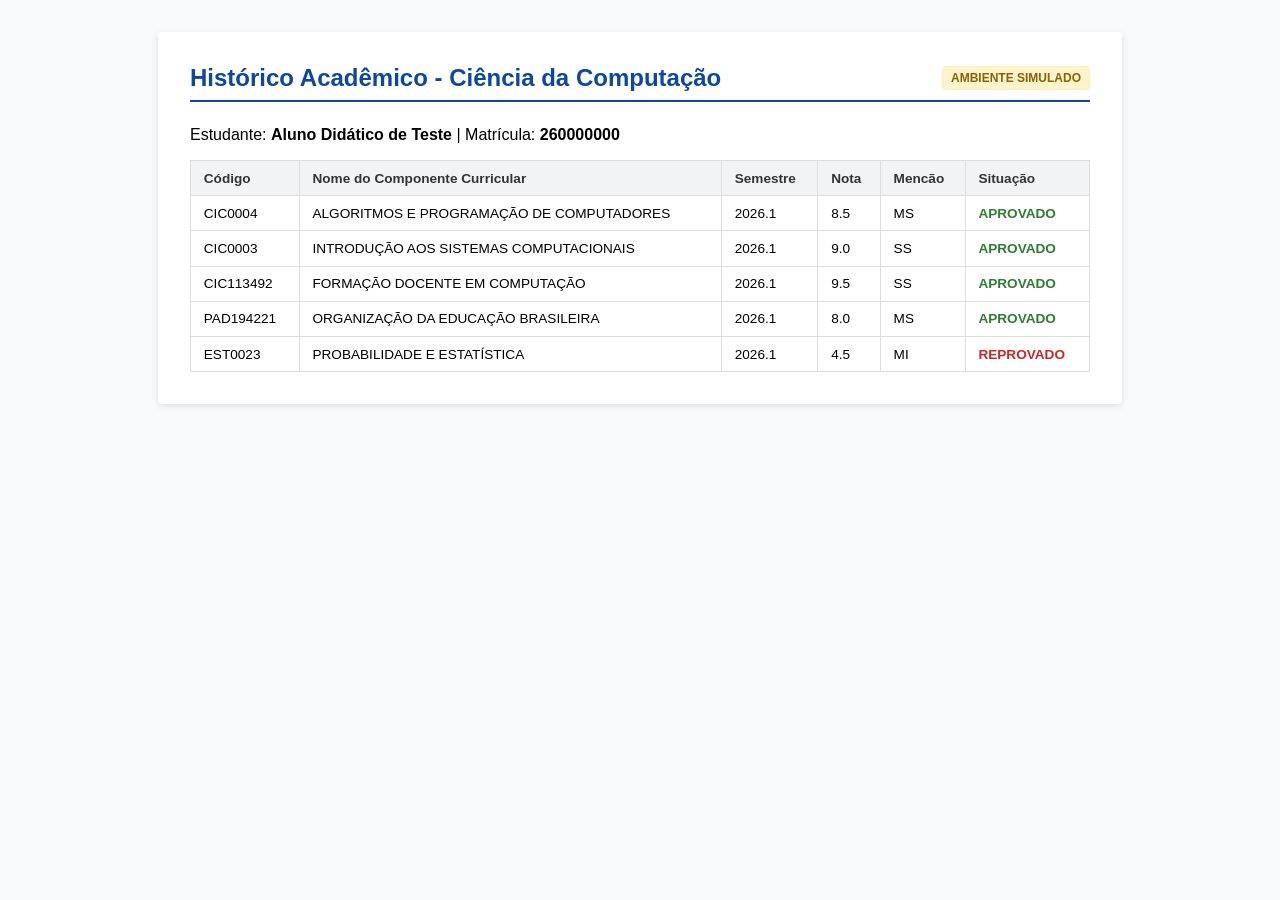
<file: templates/mock_historico.html>
<!DOCTYPE html>
<html lang="pt-BR">
<head>
    <meta charset="UTF-8">
    <meta name="viewport" content="width=device-width, initial-scale=1.0">
    <title>Histórico Acadêmico (SIMULADO)</title>
    <style>
        body {
            font-family: Arial, sans-serif;
            background-color: #f7f9fa;
            margin: 0;
            padding: 2rem;
        }
        .container {
            max-width: 900px;
            margin: 0 auto;
            background: white;
            padding: 2rem;
            border-radius: 4px;
            box-shadow: 0 2px 6px rgba(0,0,0,0.1);
        }
        .header {
            border-bottom: 2px solid #0d47a1;
            padding-bottom: 0.5rem;
            margin-bottom: 1.5rem;
            display: flex;
            justify-content: space-between;
            align-items: center;
        }
        .header h2 {
            margin: 0;
            color: #0d47a1;
        }
        .warning-tag {
            background-color: #fff3cd;
            color: #856404;
            padding: 0.25rem 0.5rem;
            border-radius: 4px;
            font-size: 0.75rem;
            font-weight: bold;
            border: 1px solid #ffeeba;
        }
        table {
            width: 100%;
            border-collapse: collapse;
            margin-top: 1rem;
        }
        th, td {
            border: 1px solid #ddd;
            padding: 0.6rem 0.8rem;
            text-align: left;
            font-size: 0.85rem;
        }
        th {
            background-color: #f1f3f5;
            color: #333;
        }
        .aprovado {
            color: #2e7d32;
            font-weight: bold;
        }
        .reprovado {
            color: #c62828;
            font-weight: bold;
        }
    </style>
</head>
<body>
    <div class="container">
        <div class="header">
            <h2>Histórico Acadêmico - Ciência da Computação</h2>
            <div class="warning-tag">AMBIENTE SIMULADO</div>
        </div>
        
        <p>Estudante: <strong>Aluno Didático de Teste</strong> | Matrícula: <strong>260000000</strong></p>
        
        <table class="tabelaRelatorio">
            <thead>
                <tr>
                    <th>Código</th>
                    <th>Nome do Componente Curricular</th>
                    <th>Semestre</th>
                    <th>Nota</th>
                    <th>Mencão</th>
                    <th>Situação</th>
                </tr>
            </thead>
            <tbody>
                <tr>
                    <td>CIC0004</td>
                    <td>ALGORITMOS E PROGRAMAÇÃO DE COMPUTADORES</td>
                    <td>2026.1</td>
                    <td>8.5</td>
                    <td>MS</td>
                    <td class="aprovado">APROVADO</td>
                </tr>
                <tr>
                    <td>CIC0003</td>
                    <td>INTRODUÇÃO AOS SISTEMAS COMPUTACIONAIS</td>
                    <td>2026.1</td>
                    <td>9.0</td>
                    <td>SS</td>
                    <td class="aprovado">APROVADO</td>
                </tr>
                <tr>
                    <td>CIC113492</td>
                    <td>FORMAÇÃO DOCENTE EM COMPUTAÇÃO</td>
                    <td>2026.1</td>
                    <td>9.5</td>
                    <td>SS</td>
                    <td class="aprovado">APROVADO</td>
                </tr>
                <tr>
                    <td>PAD194221</td>
                    <td>ORGANIZAÇÃO DA EDUCAÇÃO BRASILEIRA</td>
                    <td>2026.1</td>
                    <td>8.0</td>
                    <td>MS</td>
                    <td class="aprovado">APROVADO</td>
                </tr>
                <tr>
                    <td>EST0023</td>
                    <td>PROBABILIDADE E ESTATÍSTICA</td>
                    <td>2026.1</td>
                    <td>4.5</td>
                    <td>MI</td>
                    <td class="reprovado">REPROVADO</td>
                </tr>
            </tbody>
        </table>
    </div>
</body>
</html>
</file>
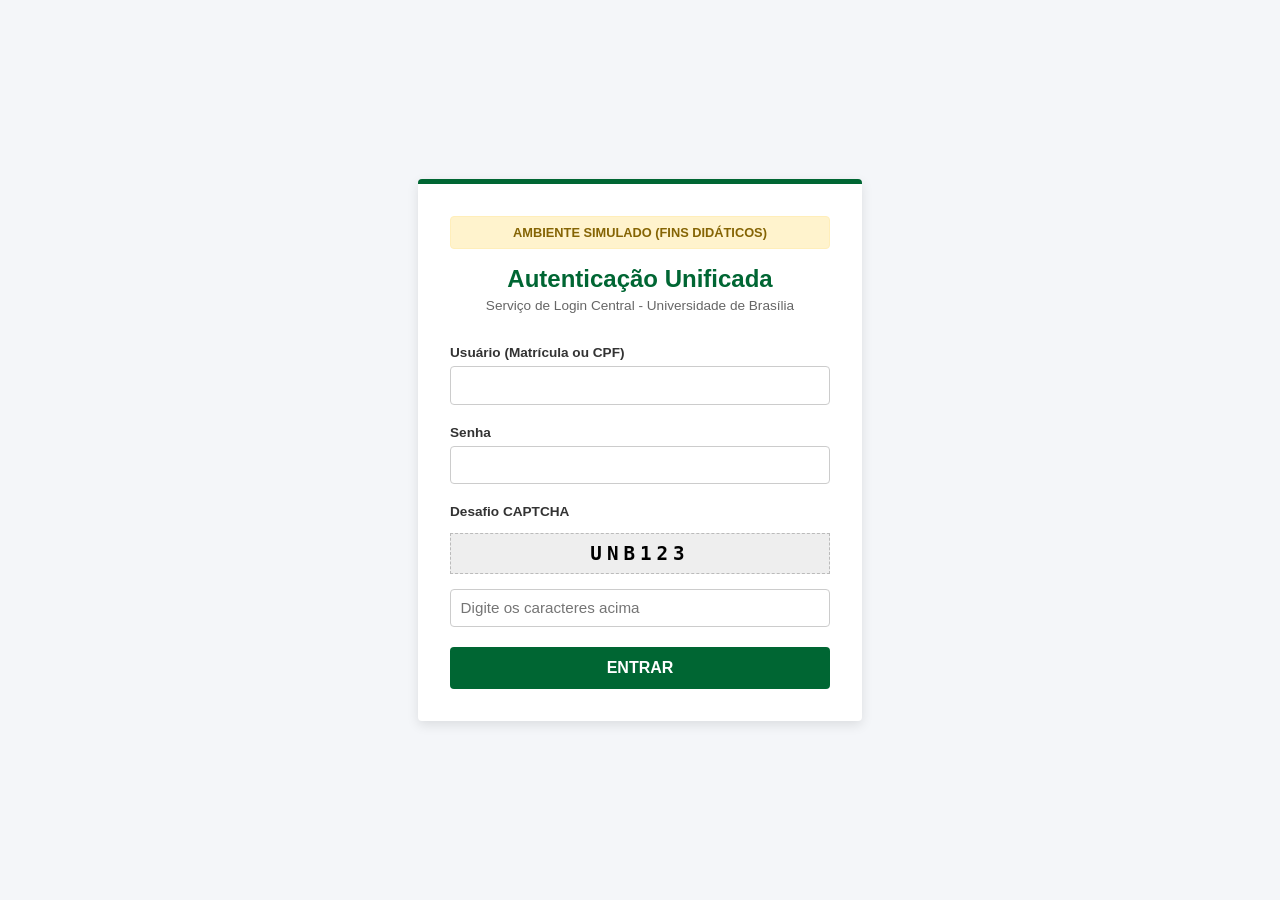
<file: templates/mock_login.html>
<!DOCTYPE html>
<html lang="pt-BR">
<head>
    <meta charset="UTF-8">
    <meta name="viewport" content="width=device-width, initial-scale=1.0">
    <title>UnB - Central de Autenticação (SIMULADO)</title>
    <style>
        body {
            font-family: Arial, sans-serif;
            background-color: #f4f6f9;
            display: flex;
            justify-content: center;
            align-items: center;
            min-height: 100vh;
            margin: 0;
        }
        .login-box {
            background: white;
            border-radius: 4px;
            box-shadow: 0 4px 12px rgba(0,0,0,0.1);
            width: 380px;
            padding: 2rem;
            border-top: 5px solid #006633;
        }
        .header {
            text-align: center;
            margin-bottom: 2rem;
        }
        .header h2 {
            margin: 0;
            color: #006633;
        }
        .header p {
            color: #666;
            font-size: 0.85rem;
            margin: 5px 0 0 0;
        }
        .form-group {
            margin-bottom: 1.25rem;
            display: flex;
            flex-direction: column;
            gap: 0.4rem;
        }
        label {
            font-weight: bold;
            font-size: 0.85rem;
            color: #333;
        }
        input[type="text"], input[type="password"] {
            padding: 0.6rem;
            border: 1px solid #ccc;
            border-radius: 4px;
            font-size: 0.95rem;
        }
        .captcha-area {
            background: #eee;
            padding: 0.5rem;
            text-align: center;
            font-weight: bold;
            font-family: monospace;
            letter-spacing: 5px;
            font-size: 1.2rem;
            border: 1px dashed #bbb;
            user-select: none;
            margin: 0.5rem 0;
        }
        .btn-submit {
            background-color: #006633;
            color: white;
            border: none;
            padding: 0.75rem;
            width: 100%;
            border-radius: 4px;
            font-weight: bold;
            font-size: 1rem;
            cursor: pointer;
        }
        .btn-submit:hover {
            background-color: #004d26;
        }
        .warning-banner {
            background: #fff3cd;
            color: #856404;
            padding: 0.5rem;
            border-radius: 4px;
            font-size: 0.8rem;
            margin-bottom: 1rem;
            text-align: center;
            border: 1px solid #ffeeba;
        }
    </style>
</head>
<body>
    <div class="login-box">
        <div class="warning-banner">
            <strong>AMBIENTE SIMULADO (FINS DIDÁTICOS)</strong>
        </div>
        <div class="header">
            <h2>Autenticação Unificada</h2>
            <p>Serviço de Login Central - Universidade de Brasília</p>
        </div>
        
        <form action="/mock/login" method="POST">
            <div class="form-group">
                <label for="username">Usuário (Matrícula ou CPF)</label>
                <input type="text" id="username" name="username" required autocomplete="off">
            </div>
            
            <div class="form-group">
                <label for="password">Senha</label>
                <input type="password" id="password" name="password" required>
            </div>
            
            <div class="form-group">
                <label>Desafio CAPTCHA</label>
                <div class="captcha-area">UNB123</div>
                <input type="text" id="captcha" placeholder="Digite os caracteres acima" required autocomplete="off">
            </div>
            
            <input class="btn-submit" name="submit" type="submit" value="ENTRAR">
        </form>
    </div>
</body>
</html>
</file>
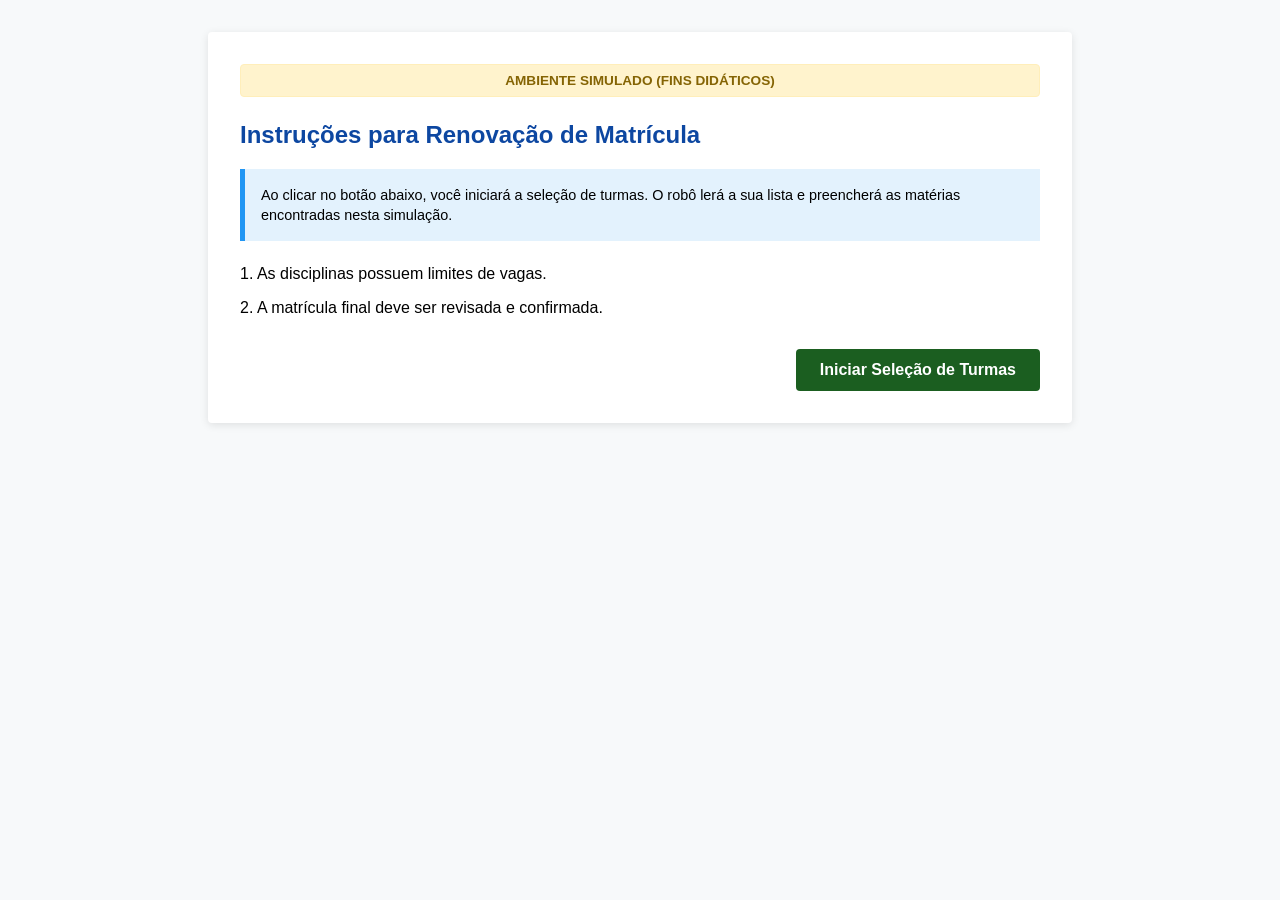
<file: templates/mock_matricula.html>
<!DOCTYPE html>
<html lang="pt-BR">
<head>
    <meta charset="UTF-8">
    <meta name="viewport" content="width=device-width, initial-scale=1.0">
    <title>Instruções de Matrícula (SIMULADO)</title>
    <style>
        body {
            font-family: Arial, sans-serif;
            background-color: #f7f9fa;
            margin: 0;
            padding: 2rem;
        }
        .container {
            max-width: 800px;
            margin: 0 auto;
            background: white;
            padding: 2rem;
            border-radius: 4px;
            box-shadow: 0 2px 8px rgba(0,0,0,0.1);
        }
        h2 {
            color: #0d47a1;
            margin-top: 0;
        }
        .instruction-box {
            background-color: #e3f2fd;
            border-left: 5px solid #2196f3;
            padding: 1rem;
            margin-bottom: 1.5rem;
            font-size: 0.9rem;
            line-height: 1.4;
        }
        .btn-start {
            background-color: #1b5e20;
            color: white;
            border: none;
            padding: 0.75rem 1.5rem;
            font-size: 1rem;
            font-weight: bold;
            border-radius: 4px;
            cursor: pointer;
            text-decoration: none;
            display: inline-block;
        }
        .btn-start:hover {
            background-color: #1b5e20;
            opacity: 0.9;
        }
        .warning-banner {
            background: #fff3cd;
            color: #856404;
            padding: 0.5rem;
            text-align: center;
            border: 1px solid #ffeeba;
            font-size: 0.85rem;
            margin-bottom: 1.5rem;
            border-radius: 4px;
        }
    </style>
</head>
<body>
    <div class="container">
        <div class="warning-banner">
            <strong>AMBIENTE SIMULADO (FINS DIDÁTICOS)</strong>
        </div>
        <h2>Instruções para Renovação de Matrícula</h2>
        
        <div class="instruction-box">
            Ao clicar no botão abaixo, você iniciará a seleção de turmas. 
            O robô lerá a sua lista e preencherá as matérias encontradas nesta simulação.
        </div>
        
        <p>1. As disciplinas possuem limites de vagas.</p>
        <p>2. A matrícula final deve ser revisada e confirmada.</p>
        
        <div style="margin-top: 2rem; text-align: right;">
            <a href="/mock/selecao" class="btn-start">Iniciar Seleção de Turmas</a>
        </div>
    </div>
</body>
</html>
</file>
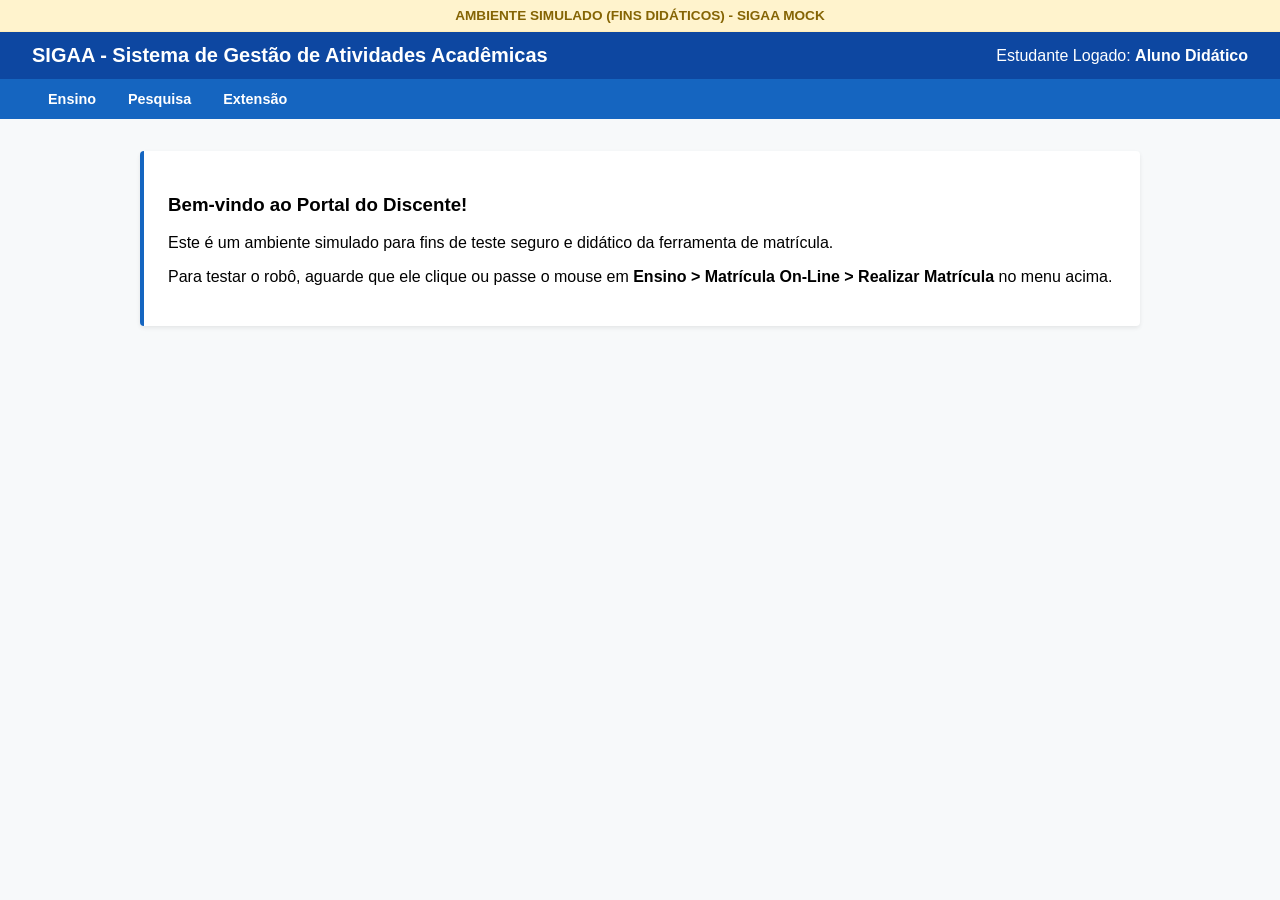
<file: templates/mock_portal.html>
<!DOCTYPE html>
<html lang="pt-BR">
<head>
    <meta charset="UTF-8">
    <meta name="viewport" content="width=device-width, initial-scale=1.0">
    <title>Portal do Discente (SIMULADO)</title>
    <style>
        body {
            font-family: Arial, sans-serif;
            margin: 0;
            background-color: #f7f9fa;
        }
        .header {
            background-color: #0d47a1;
            color: white;
            padding: 0.75rem 2rem;
            display: flex;
            justify-content: space-between;
            align-items: center;
        }
        .header h1 {
            font-size: 1.25rem;
            margin: 0;
        }
        .nav-bar {
            background-color: #1565c0;
            display: flex;
            padding: 0 2rem;
        }
        .menu-item {
            position: relative;
            color: white;
            padding: 0.75rem 1rem;
            cursor: pointer;
            font-size: 0.9rem;
            font-weight: bold;
        }
        .menu-item:hover {
            background-color: #0d47a1;
        }
        .dropdown {
            display: none;
            position: absolute;
            top: 100%;
            left: 0;
            background-color: white;
            box-shadow: 0 4px 8px rgba(0,0,0,0.15);
            border: 1px solid #ccc;
            min-width: 200px;
            z-index: 1000;
        }
        .menu-item:hover .dropdown {
            display: block;
        }
        .dropdown-item {
            position: relative;
            color: #333;
            padding: 0.6rem 1rem;
            text-decoration: none;
            display: block;
            font-size: 0.85rem;
            font-weight: normal;
        }
        .dropdown-item:hover {
            background-color: #f0f0f0;
        }
        .sub-dropdown {
            display: none;
            position: absolute;
            top: 0;
            left: 100%;
            background-color: white;
            box-shadow: 0 4px 8px rgba(0,0,0,0.15);
            border: 1px solid #ccc;
            min-width: 200px;
        }
        .dropdown-item:hover .sub-dropdown {
            display: block;
        }
        .content {
            padding: 2rem;
            max-width: 1000px;
            margin: 0 auto;
        }
        .card {
            background: white;
            padding: 1.5rem;
            border-radius: 4px;
            box-shadow: 0 2px 4px rgba(0,0,0,0.08);
            border-left: 4px solid #1565c0;
        }
        .warning-banner {
            background: #fff3cd;
            color: #856404;
            padding: 0.5rem;
            text-align: center;
            border-bottom: 1px solid #ffeeba;
            font-size: 0.85rem;
            font-weight: bold;
        }
    </style>
</head>
<body>
    <div class="warning-banner">
        AMBIENTE SIMULADO (FINS DIDÁTICOS) - SIGAA MOCK
    </div>
    
    <div class="header">
        <h1>SIGAA - Sistema de Gestão de Atividades Acadêmicas</h1>
        <div>Estudante Logado: <strong>Aluno Didático</strong></div>
    </div>
    
    <div class="nav-bar">
        <div class="menu-item" id="menu-ensino">
            Ensino
            <div class="dropdown">
                <a href="#" class="dropdown-item">Meus Dados</a>
                <div class="dropdown-item">
                    Matrícula On-Line
                    <div class="sub-dropdown">
                        <a href="/mock/matricula" class="dropdown-item">Realizar Matrícula</a>
                        <a href="#" class="dropdown-item">Ver Comprovante</a>
                    </div>
                </div>
            </div>
        </div>
        <div class="menu-item">Pesquisa</div>
        <div class="menu-item">Extensão</div>
    </div>
    
    <div class="content">
        <div class="card">
            <h3>Bem-vindo ao Portal do Discente!</h3>
            <p>Este é um ambiente simulado para fins de teste seguro e didático da ferramenta de matrícula.</p>
            <p>Para testar o robô, aguarde que ele clique ou passe o mouse em <strong>Ensino > Matrícula On-Line > Realizar Matrícula</strong> no menu acima.</p>
        </div>
    </div>
</body>
</html>
</file>
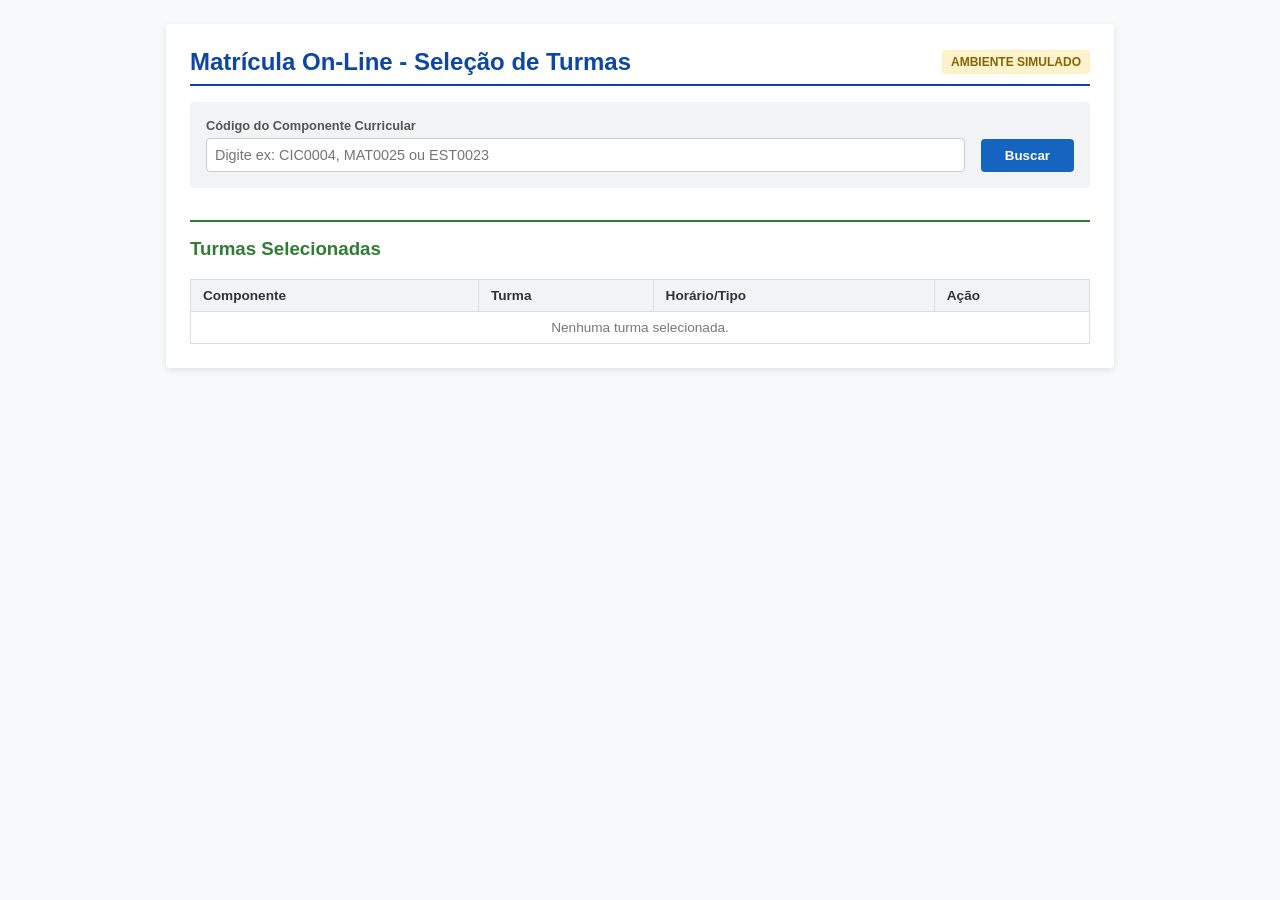
<file: templates/mock_selecao.html>
<!DOCTYPE html>
<html lang="pt-BR">
<head>
    <meta charset="UTF-8">
    <meta name="viewport" content="width=device-width, initial-scale=1.0">
    <title>Seleção de Turmas (SIMULADO)</title>
    <style>
        body {
            font-family: Arial, sans-serif;
            background-color: #f7f9fa;
            margin: 0;
            padding: 1.5rem;
        }
        .container {
            max-width: 900px;
            margin: 0 auto;
            background: white;
            padding: 1.5rem;
            border-radius: 4px;
            box-shadow: 0 2px 6px rgba(0,0,0,0.1);
        }
        .header {
            border-bottom: 2px solid #0d47a1;
            padding-bottom: 0.5rem;
            margin-bottom: 1rem;
            display: flex;
            justify-content: space-between;
            align-items: center;
        }
        .header h2 {
            margin: 0;
            color: #0d47a1;
        }
        .warning-tag {
            background-color: #fff3cd;
            color: #856404;
            padding: 0.25rem 0.5rem;
            border-radius: 4px;
            font-size: 0.75rem;
            font-weight: bold;
            border: 1px solid #ffeeba;
        }
        .search-box {
            background: #f1f3f5;
            padding: 1rem;
            border-radius: 4px;
            margin-bottom: 1.5rem;
            display: grid;
            grid-template-columns: 1fr auto;
            gap: 1rem;
            align-items: end;
        }
        .form-group {
            display: flex;
            flex-direction: column;
            gap: 0.3rem;
        }
        label {
            font-size: 0.8rem;
            font-weight: bold;
            color: #555;
        }
        input[type="text"] {
            padding: 0.5rem;
            border: 1px solid #ccc;
            border-radius: 4px;
            font-size: 0.9rem;
        }
        input[type="submit"] {
            background-color: #1565c0;
            color: white;
            border: none;
            padding: 0.55rem 1.5rem;
            font-weight: bold;
            border-radius: 4px;
            cursor: pointer;
        }
        input[type="submit"]:hover {
            background-color: #0d47a1;
        }
        table {
            width: 100%;
            border-collapse: collapse;
            margin-top: 1rem;
        }
        th, td {
            border: 1px solid #ddd;
            padding: 0.5rem 0.75rem;
            text-align: left;
            font-size: 0.85rem;
        }
        th {
            background-color: #f1f3f5;
            color: #333;
        }
        .result-section {
            display: none;
            margin-bottom: 1.5rem;
        }
        .action-link {
            color: #1565c0;
            text-decoration: none;
            font-weight: bold;
        }
        .action-link:hover {
            text-decoration: underline;
        }
        .selected-list {
            margin-top: 2rem;
            border-top: 2px solid #2e7d32;
            padding-top: 1rem;
        }
        .selected-list h3 {
            color: #2e7d32;
            margin-top: 0;
        }
    </style>
    <script>
        function realizarBusca(event) {
            event.preventDefault();
            const code = document.getElementById('form:codigo').value.trim().toUpperCase();
            
            // Oculta todas as seções de resultado
            document.querySelectorAll('.result-section').forEach(el => el.style.display = 'none');
            
            const targetId = 'result-' + code;
            const targetEl = document.getElementById(targetId);
            
            if (targetEl) {
                targetEl.style.display = 'block';
            } else {
                alert('Nenhuma disciplina encontrada no simulador com o código: ' + code + '\nTente: CIC0004, MAT0025 ou EST0023.');
            }
        }
        
        function adicionarTurma(codigo, turma, event) {
            event.preventDefault();
            
            const tableBody = document.getElementById('selected-table-body');
            const noRows = document.getElementById('no-selected-row');
            if (noRows) noRows.remove();
            
            // Verifica se já está adicionado
            const existingId = `sel-${codigo}-${turma}`;
            if (document.getElementById(existingId)) {
                alert('Esta turma já foi adicionada!');
                return;
            }
            
            const row = document.createElement('tr');
            row.id = existingId;
            row.innerHTML = `
                <td>${codigo}</td>
                <td>Turma ${turma}</td>
                <td>Adicionado via Simulação</td>
                <td><a href="#" class="action-link" style="color:red;" onclick="removerTurma('${existingId}', event)">Remover</a></td>
            `;
            tableBody.appendChild(row);
        }
        
        function removerTurma(rowId, event) {
            event.preventDefault();
            document.getElementById(rowId).remove();
            
            const tableBody = document.getElementById('selected-table-body');
            if (tableBody.children.length === 0) {
                tableBody.innerHTML = '<tr id="no-selected-row"><td colspan="4" style="text-align: center; color: #777;">Nenhuma turma selecionada.</td></tr>';
            }
        }
    </script>
</head>
<body>
    <div class="container">
        <div class="header">
            <h2>Matrícula On-Line - Seleção de Turmas</h2>
            <div class="warning-tag">AMBIENTE SIMULADO</div>
        </div>
        
        <form onsubmit="realizarBusca(event)">
            <div class="search-box">
                <div class="form-group">
                    <label for="form:codigo">Código do Componente Curricular</label>
                    <input type="text" name="form:codigo" id="form:codigo" placeholder="Digite ex: CIC0004, MAT0025 ou EST0023" required autocomplete="off">
                </div>
                <input type="submit" id="btn-buscar" value="Buscar">
            </div>
        </form>
        
        <!-- Resultados Simulados -->
        
        <!-- CIC0004 -->
        <div class="result-section" id="result-CIC0004">
            <h4>Componente: CIC0004 - ALGORITMOS E PROGRAMAÇÃO DE COMPUTADORES</h4>
            <table>
                <thead>
                    <tr>
                        <th>Turma</th>
                        <th>Horário</th>
                        <th>Vagas Disp.</th>
                        <th>Ação</th>
                    </tr>
                </thead>
                <tbody>
                    <tr>
                        <td>Turma A</td>
                        <td>35M34</td>
                        <td>12</td>
                        <td><a href="#" class="action-link" title="Selecionar" onclick="adicionarTurma('CIC0004', 'A', event)">Selecionar Turma</a></td>
                    </tr>
                    <tr>
                        <td>Turma B</td>
                        <td>35T45</td>
                        <td>5</td>
                        <td><a href="#" class="action-link" title="Selecionar" onclick="adicionarTurma('CIC0004', 'B', event)">Selecionar Turma</a></td>
                    </tr>
                </tbody>
            </table>
        </div>
        
        <!-- MAT0025 -->
        <div class="result-section" id="result-MAT0025">
            <h4>Componente: MAT0025 - CÁLCULO 1</h4>
            <table>
                <thead>
                    <tr>
                        <th>Turma</th>
                        <th>Horário</th>
                        <th>Vagas Disp.</th>
                        <th>Ação</th>
                    </tr>
                </thead>
                <tbody>
                    <tr>
                        <td>Turma A</td>
                        <td>246M12</td>
                        <td>45</td>
                        <td><a href="#" class="action-link" title="Selecionar" onclick="adicionarTurma('MAT0025', 'A', event)">Selecionar Turma</a></td>
                    </tr>
                </tbody>
            </table>
        </div>
        
        <!-- EST0023 -->
        <div class="result-section" id="result-EST0023">
            <h4>Componente: EST0023 - PROBABILIDADE E ESTATÍSTICA</h4>
            <table>
                <thead>
                    <tr>
                        <th>Turma</th>
                        <th>Horário</th>
                        <th>Vagas Disp.</th>
                        <th>Ação</th>
                    </tr>
                </thead>
                <tbody>
                    <tr>
                        <td>Turma A</td>
                        <td>24T23</td>
                        <td>18</td>
                        <td><a href="#" class="action-link" title="Selecionar" onclick="adicionarTurma('EST0023', 'A', event)">Selecionar Turma</a></td>
                    </tr>
                </tbody>
            </table>
        </div>
        
        <!-- Grade de Turmas Selecionadas -->
        <div class="selected-list">
            <h3>Turmas Selecionadas</h3>
            <table>
                <thead>
                    <tr>
                        <th>Componente</th>
                        <th>Turma</th>
                        <th>Horário/Tipo</th>
                        <th>Ação</th>
                    </tr>
                </thead>
                <tbody id="selected-table-body">
                    <tr id="no-selected-row">
                        <td colspan="4" style="text-align: center; color: #777;">Nenhuma turma selecionada.</td>
                    </tr>
                </tbody>
            </table>
        </div>
    </div>
</body>
</html>
</file>
